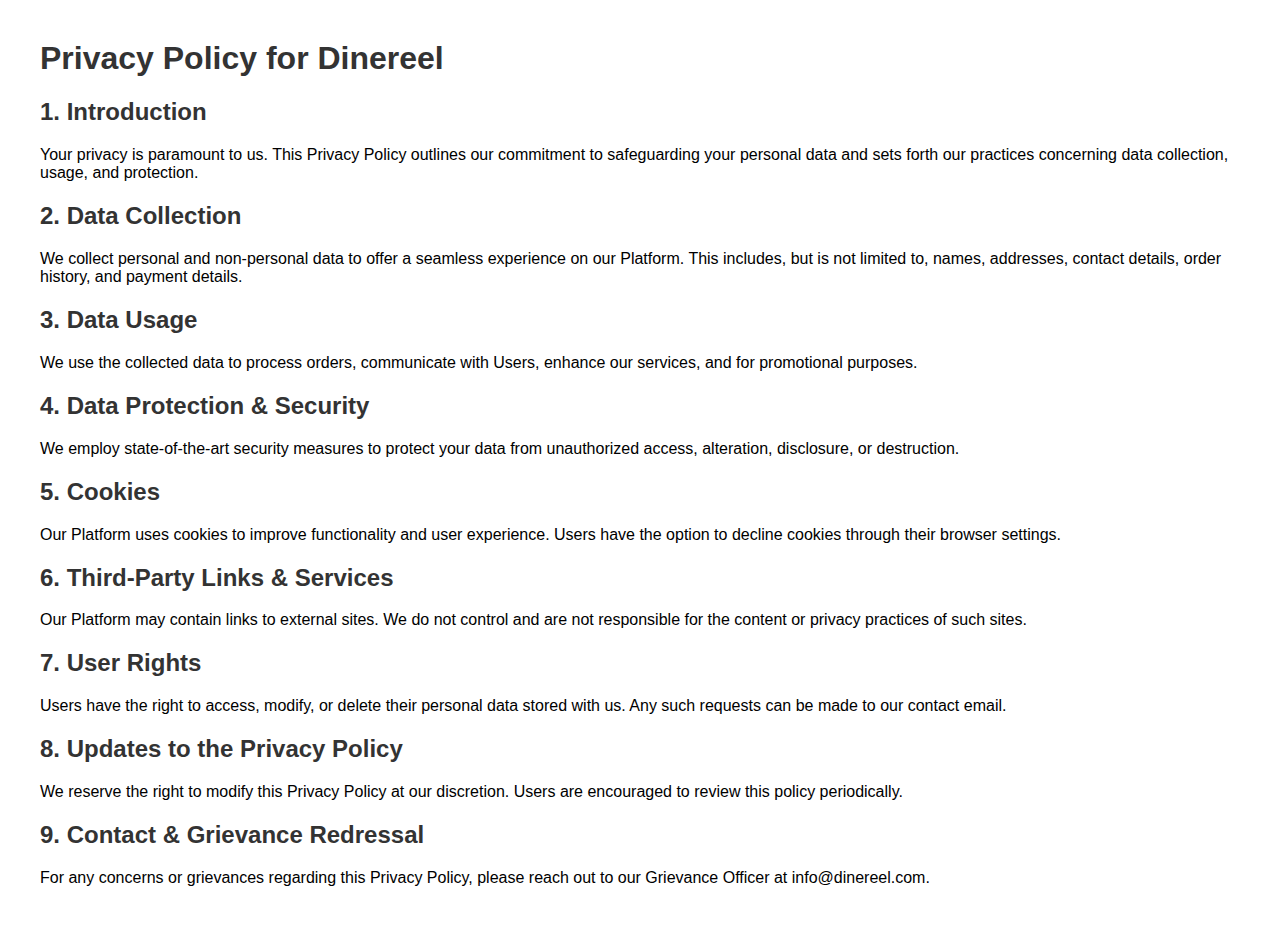
<file: public/pp.html>
<!DOCTYPE html>
<html lang="en">
<head>
    <meta charset="UTF-8">
    <meta name="viewport" content="width=device-width, initial-scale=1.0">
    <title>Privacy Policy - Dinereel</title>
    <style>
        body {
            font-family: Arial, sans-serif;
            margin: 40px;
        }
        h1, h2 {
            color: #333;
        }
    </style>
</head>
<body>

<h1>Privacy Policy for Dinereel</h1>

<h2>1. Introduction</h2>
<p>Your privacy is paramount to us. This Privacy Policy outlines our commitment to safeguarding your personal data and sets forth our practices concerning data collection, usage, and protection.</p>

<h2>2. Data Collection</h2>
<p>We collect personal and non-personal data to offer a seamless experience on our Platform. This includes, but is not limited to, names, addresses, contact details, order history, and payment details.</p>

<h2>3. Data Usage</h2>
<p>We use the collected data to process orders, communicate with Users, enhance our services, and for promotional purposes.</p>

<h2>4. Data Protection & Security</h2>
<p>We employ state-of-the-art security measures to protect your data from unauthorized access, alteration, disclosure, or destruction.</p>

<h2>5. Cookies</h2>
<p>Our Platform uses cookies to improve functionality and user experience. Users have the option to decline cookies through their browser settings.</p>

<h2>6. Third-Party Links & Services</h2>
<p>Our Platform may contain links to external sites. We do not control and are not responsible for the content or privacy practices of such sites.</p>

<h2>7. User Rights</h2>
<p>Users have the right to access, modify, or delete their personal data stored with us. Any such requests can be made to our contact email.</p>

<h2>8. Updates to the Privacy Policy</h2>
<p>We reserve the right to modify this Privacy Policy at our discretion. Users are encouraged to review this policy periodically.</p>

<h2>9. Contact & Grievance Redressal</h2>
<p>For any concerns or grievances regarding this Privacy Policy, please reach out to our Grievance Officer at info@dinereel.com.</p>

</body>
</html>
</file>
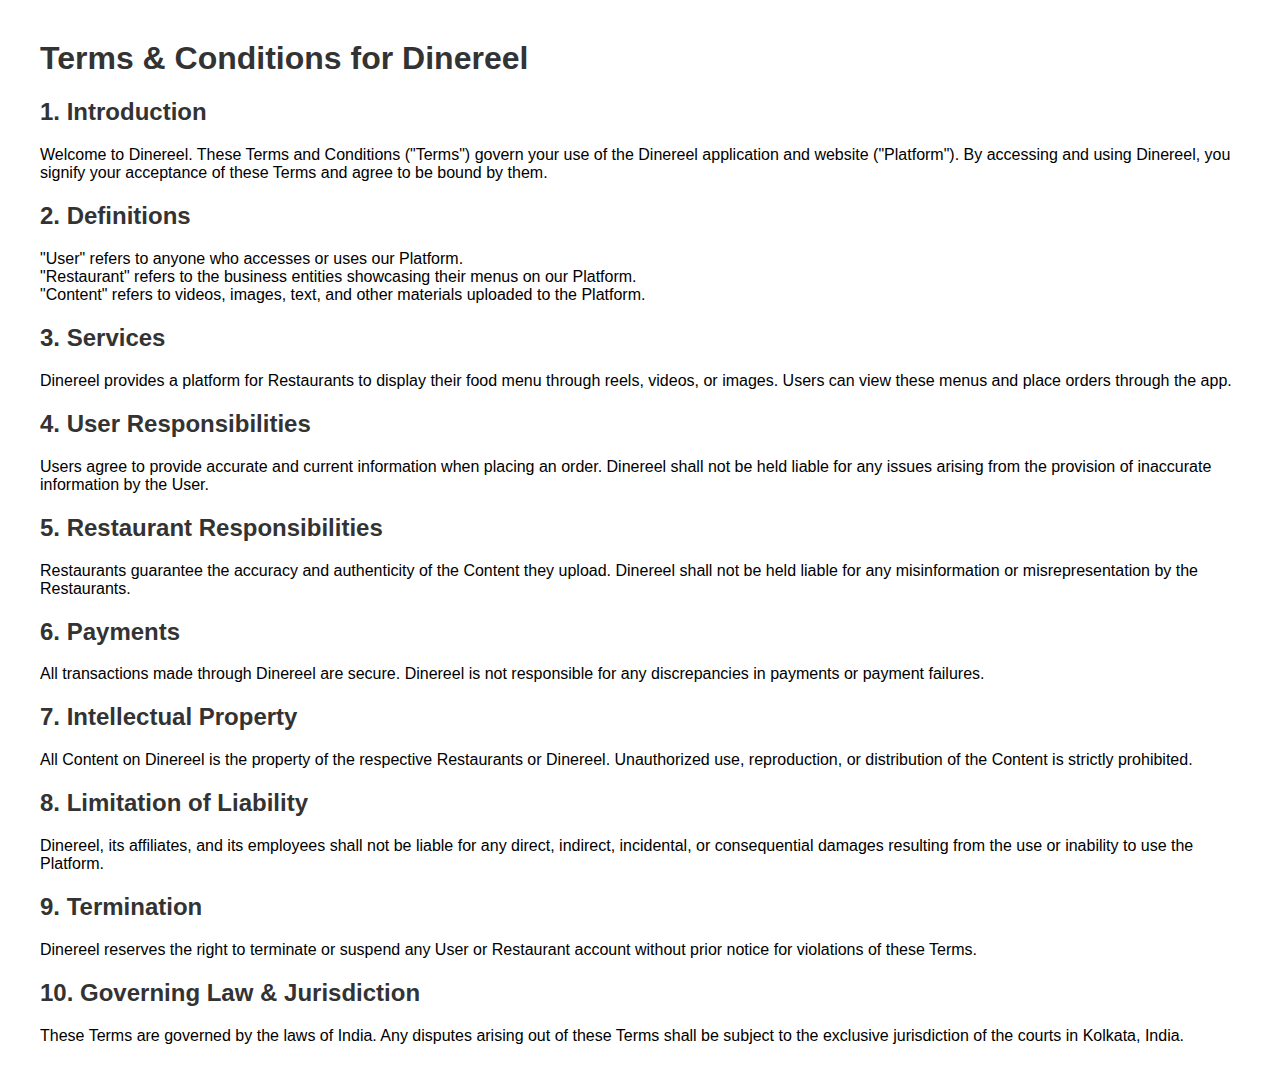
<file: public/tnc.html>
<!DOCTYPE html>
<html lang="en">
<head>
    <meta charset="UTF-8">
    <meta name="viewport" content="width=device-width, initial-scale=1.0">
    <title>Terms & Conditions - Dinereel</title>
    <style>
        body {
            font-family: Arial, sans-serif;
            margin: 40px;
        }
        h1, h2 {
            color: #333;
        }
    </style>
</head>
<body>

<h1>Terms & Conditions for Dinereel</h1>

<h2>1. Introduction</h2>
<p>Welcome to Dinereel. These Terms and Conditions ("Terms") govern your use of the Dinereel application and website ("Platform"). By accessing and using Dinereel, you signify your acceptance of these Terms and agree to be bound by them.</p>

<h2>2. Definitions</h2>
<p>"User" refers to anyone who accesses or uses our Platform.<br>
"Restaurant" refers to the business entities showcasing their menus on our Platform.<br>
"Content" refers to videos, images, text, and other materials uploaded to the Platform.</p>

<h2>3. Services</h2>
<p>Dinereel provides a platform for Restaurants to display their food menu through reels, videos, or images. Users can view these menus and place orders through the app.</p>

<h2>4. User Responsibilities</h2>
<p>Users agree to provide accurate and current information when placing an order. Dinereel shall not be held liable for any issues arising from the provision of inaccurate information by the User.</p>

<h2>5. Restaurant Responsibilities</h2>
<p>Restaurants guarantee the accuracy and authenticity of the Content they upload. Dinereel shall not be held liable for any misinformation or misrepresentation by the Restaurants.</p>

<h2>6. Payments</h2>
<p>All transactions made through Dinereel are secure. Dinereel is not responsible for any discrepancies in payments or payment failures.</p>

<h2>7. Intellectual Property</h2>
<p>All Content on Dinereel is the property of the respective Restaurants or Dinereel. Unauthorized use, reproduction, or distribution of the Content is strictly prohibited.</p>

<h2>8. Limitation of Liability</h2>
<p>Dinereel, its affiliates, and its employees shall not be liable for any direct, indirect, incidental, or consequential damages resulting from the use or inability to use the Platform.</p>

<h2>9. Termination</h2>
<p>Dinereel reserves the right to terminate or suspend any User or Restaurant account without prior notice for violations of these Terms.</p>

<h2>10. Governing Law & Jurisdiction</h2>
<p>These Terms are governed by the laws of India. Any disputes arising out of these Terms shall be subject to the exclusive jurisdiction of the courts in Kolkata, India.</p>

</body>
</html>
</file>
